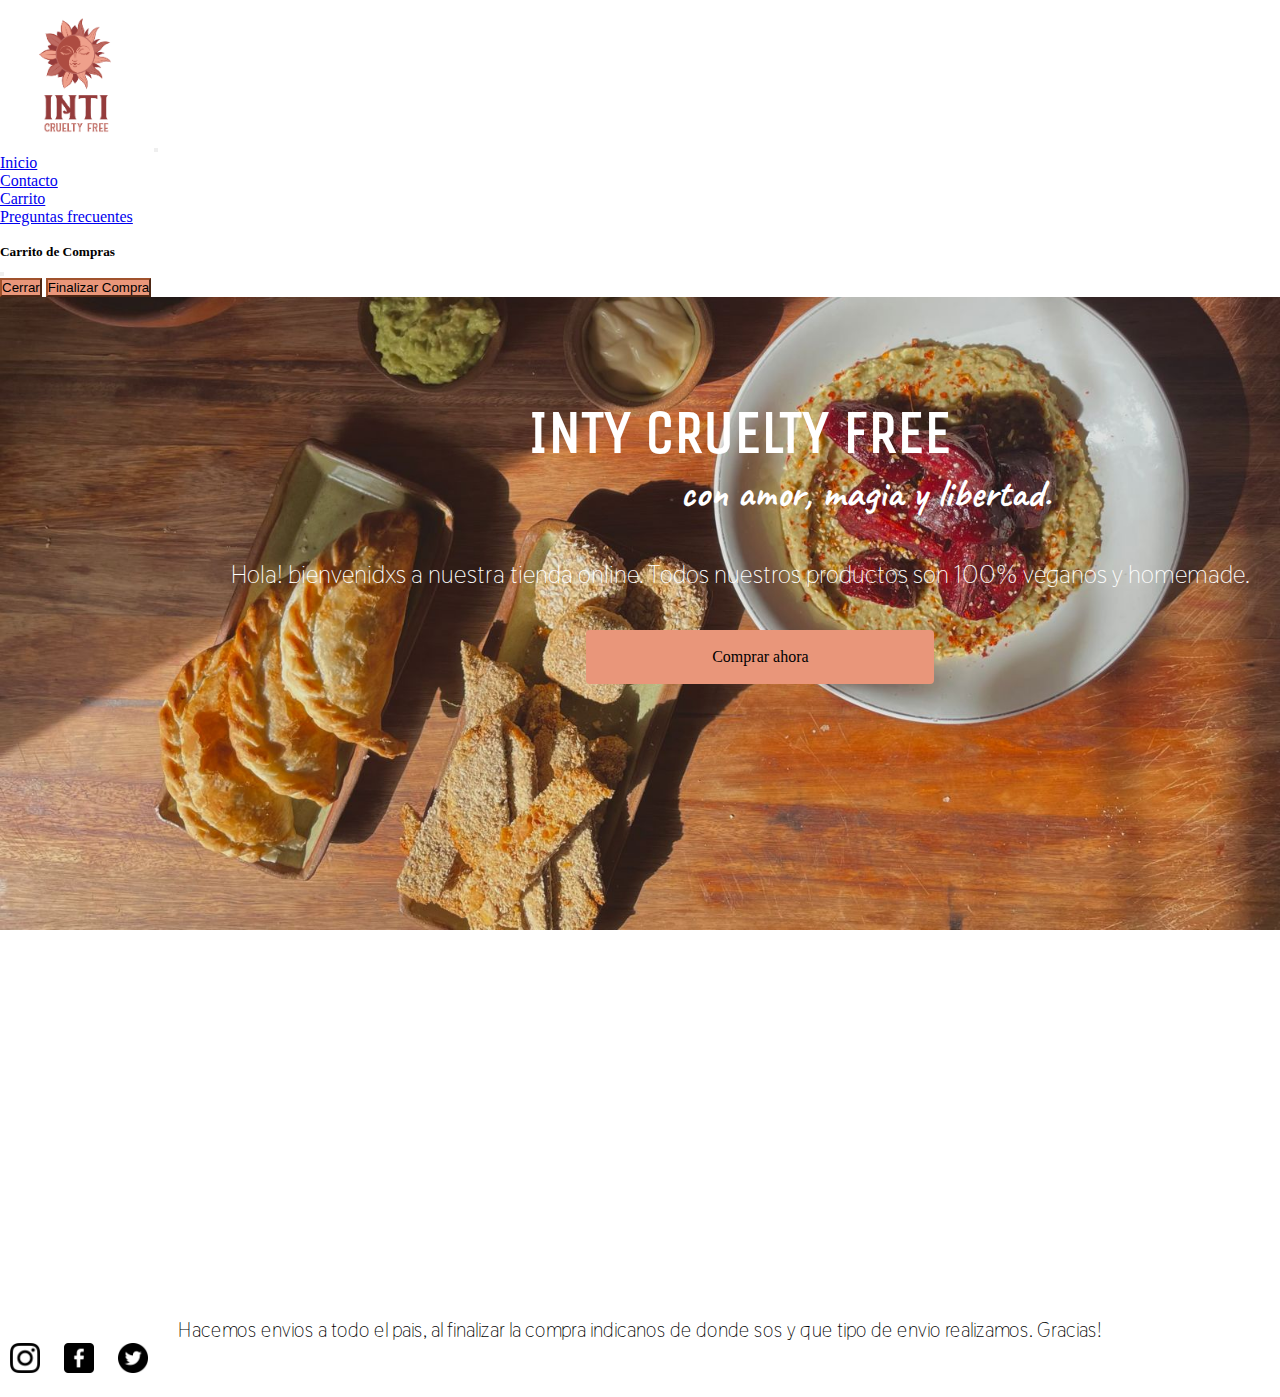
<file: index.html>
<!DOCTYPE html>
<html lang="en">

<head>
  <link rel="stylesheet" href="https://use.fontawesome.com/releases/v5.15.4/css/all.css"
    integrity="sha384-DyZ88mC6Up2uqS4h/KRgHuoeGwBcD4Ng9SiP4dIRy0EXTlnuz47vAwmeGwVChigm" crossorigin="anonymous">
  <!--  bootstrap -->
  <link href="https://cdn.jsdelivr.net/npm/bootstrap@5.2.0-beta1/dist/css/bootstrap.min.css" rel="stylesheet"
    integrity="sha384-0evHe/X+R7YkIZDRvuzKMRqM+OrBnVFBL6DOitfPri4tjfHxaWutUpFmBp4vmVor" crossorigin="anonymous">
  <link rel="stylesheet" href="styles.css">
  <link rel="preconnect" href="https://fonts.googleapis.com">
  <link rel="preconnect" href="https://fonts.gstatic.com" crossorigin>
  <link href="https://fonts.googleapis.com/css2?family=Unica+One&display=swap" rel="stylesheet">
  <link rel="preconnect" href="https://fonts.googleapis.com">
  <link rel="preconnect" href="https://fonts.gstatic.com" crossorigin>
  <link href="https://fonts.googleapis.com/css2?family=Caveat&family=Unica+One&display=swap" rel="stylesheet">
  <link rel="preconnect" href="https://fonts.googleapis.com">
  <link rel="preconnect" href="https://fonts.gstatic.com" crossorigin>
  <link href="https://fonts.googleapis.com/css2?family=Thasadith&display=swap" rel="stylesheet">
  <meta charset="UTF-8">
  <meta http-equiv="X-UA-Compatible" content="IE=edge">
  <meta name="viewport" content="width=device-width, initial-scale=1.0">
  <title>Document</title>
</head>

<body>
  <header>
    <nav class="navbar navbar-expand-lg navbar-light light-dark">
      <div class="container-fluid">
        <a class="navbar-brand" href="./index.html"><img src="./assets/PARA PS_Mesa de trabajo 1.png" alt="logo"
            width="150" height="150"></a>
        <button class="navbar-toggler" type="button" data-bs-toggle="collapse" data-bs-target="#navbarColor01"
          aria-controls="navbarColor01" aria-expanded="false" aria-label="Toggle navigation">
          <span class="navbar-toggler-icon "></span>
        </button>

        <div class="collapse navbar-collapse" id="navbarColor01">
          <ul class="navbar-nav me-auto mb-2 mb-lg-0">
            <li class="nav-item">
              <a class="nav-link active" aria-current="page" href="./index.html">Inicio</a>
            </li>
            <li class="nav-item">
              <a class="nav-link" href="./pages/contacto.html">Contacto</a>
            </li>
            <li class="nav-item">
              <a class="nav-link" href="./pages/carrito.html">Carrito</a>
            </li>
            <li class="nav-item">
              <a class="nav-link" href="./pages/faq.html">Preguntas frecuentes</a>
            </li>
          </ul>
          <ul className="navbar-nav me-auto">
            <li className="nav-item ">
              <a id="botonCarrito" data-bs-toggle="modal" data-bs-target="#idModal" class="btn btn-secondary"><i
                  class="fas fa-shopping-cart fa-1x"></i></a>
            </li>
          </ul>
        </div>
        <div>
        </div>
      </div>
    </nav>
    <div class="modal fade" id="idModal" tabindex="-1" aria-labelledby="exampleModalLabel" aria-hidden="true">
      <div class="modal-dialog">
        <div class="modal-content">
          <div class="modal-header">
            <h5 class="modal-title" id="exampleModalLabel">Carrito de Compras</h5>
            <button type="button" class="btn-close" data-bs-dismiss="modal" aria-label="Close"></button>
          </div>
          <div class="modal-body" id="modal-body">

          </div>
          <div class="row ml-ato">
            <p id="precioTotal"></p>
          </div>
          <div class="modal-footer">


            <button type="button" class="btn btn-secondary" data-bs-dismiss="modal">Cerrar</button>
            <button type="button" data-bs-dismiss="modal" class="btn btn-success" id="botonFinalizarCompra">Finalizar
              Compra</button>
          </div>
        </div>
      </div>
    </div>
  </header>
  <main>
    <div>
      <section class="hero">
        <H1>INTY CRUELTY FREE</H1>
        <h2>con amor, magia y libertad.</h2>
        <p>
          Hola! bienvenidxs a nuestra tienda online. Todos nuestros productos son 100% veganos y homemade.
        </p>
        <a href="./pages/carrito.html" class="button">Comprar ahora</a>
      </section>
    </div>
  </main>
  <footer>
    <p>Hacemos envios a todo el pais, al finalizar la compra indicanos de donde sos y que tipo de envio realizamos.
      Gracias! </p>
    <a href="https://www.instagram.com/inti.crueltyfree/?hl=es"> <img src="./assets/instagram.png" alt="instagram"></a>
    <a href=""><img src="./assets/facebook.png" alt="fb"></a>
    <a href=""><img src="./assets/gorjeo.png" alt="twitter"></a>
  </footer>
  <script src="https://cdn.jsdelivr.net/npm/bootstrap@5.2.0-beta1/dist/js/bootstrap.bundle.min.js"
    integrity="sha384-pprn3073KE6tl6bjs2QrFaJGz5/SUsLqktiwsUTF55Jfv3qYSDhgCecCxMW52nD2" crossorigin="anonymous">
    </script>
  <script src="./js/contacto.js"></script>
  <script src="./js/carrito.js"> </script>
</body>

</html>
</file>
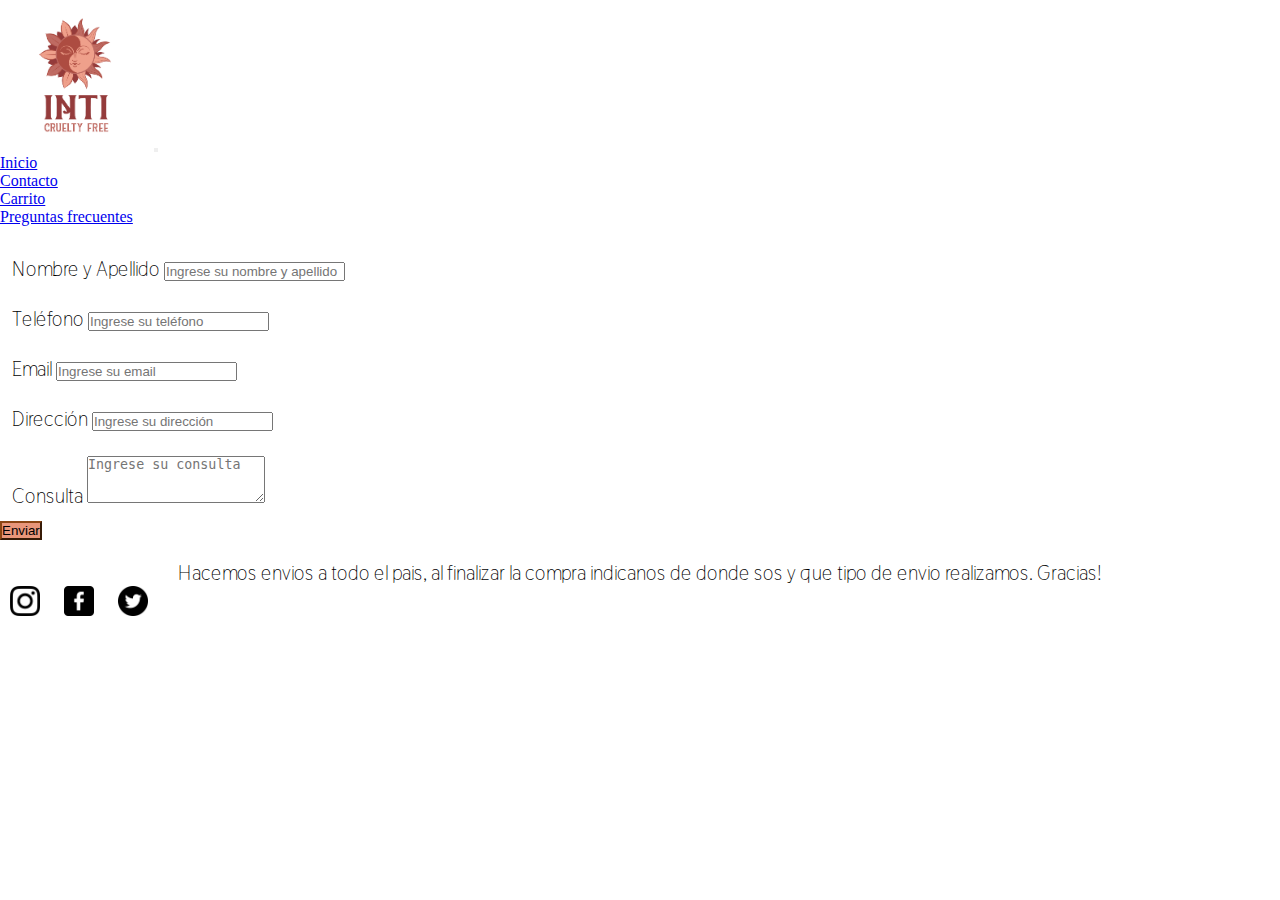
<file: pages/contacto.html>
<!DOCTYPE html>
<html lang="en">

<head>
    <meta charset="UTF-8">
    <meta http-equiv="X-UA-Compatible" content="IE=edge">
    <meta name="viewport" content="width=device-width, initial-scale=1.0">
    <link rel="stylesheet" href="../styles.css">
    <link rel="stylesheet" href="https://use.fontawesome.com/releases/v5.15.4/css/all.css"
        integrity="sha384-DyZ88mC6Up2uqS4h/KRgHuoeGwBcD4Ng9SiP4dIRy0EXTlnuz47vAwmeGwVChigm" crossorigin="anonymous">
    <link rel="preconnect" href="https://fonts.gstatic.com" crossorigin>
    <link href="https://fonts.googleapis.com/css2?family=Thasadith&display=swap" rel="stylesheet">
    <link href="https://cdn.jsdelivr.net/npm/bootstrap@5.2.0-beta1/dist/css/bootstrap.min.css" rel="stylesheet"
        integrity="sha384-0evHe/X+R7YkIZDRvuzKMRqM+OrBnVFBL6DOitfPri4tjfHxaWutUpFmBp4vmVor" crossorigin="anonymous">
    <title>Document</title>
</head>

<body>
    <header>
        <nav class="navbar navbar-expand-lg navbar-light light-dark">
            <div class="container-fluid">
                <a class="navbar-brand" href="../index.html"><img src="../assets/PARA PS_Mesa de trabajo 1.png"
                        alt="logo" width="150" height="150"></a>
                <button class="navbar-toggler" type="button" data-bs-toggle="collapse" data-bs-target="#navbarColor01"
                    aria-controls="navbarColor01" aria-expanded="false" aria-label="Toggle navigation">
                    <span class="navbar-toggler-icon "></span>
                </button>

                <div class="collapse navbar-collapse" id="navbarColor01">
                    <ul class="navbar-nav me-auto mb-2 mb-lg-0">
                        <li class="nav-item">
                            <a class="nav-link active" aria-current="page" href="../index.html">Inicio</a>
                        </li>
                        <li class="nav-item">
                            <a class="nav-link" href="../pages/contacto.html">Contacto</a>
                        </li>
                        <li class="nav-item">
                            <a class="nav-link" href="../pages/carrito.html">Carrito</a>
                        </li>
                        <li class="nav-item">
                            <a class="nav-link" href="../pages/faq.html">Preguntas frecuentes</a>
                        </li>
                    </ul>
                    <ul className="navbar-nav me-auto">
                        <li className="nav-item ">
                            <a id="botonCarrito" data-bs-toggle="modal" data-bs-target="#idModal"
                                class="btn btn-secondary"><i class="fas fa-shopping-cart fa-1x"></i></a>
                        </li>
                    </ul>
                </div>
                <div>
                </div>
            </div>
        </nav>
    </header>
    <!---- formulario -->
    <main>
        <div class="container">
            <form class="text-right">
                <div class="form-group">
                    <label for="nombreApellido">Nombre y Apellido</label>
                    <input type="text" class="form-control wide-input" id="nombreApellido"
                        placeholder="Ingrese su nombre y apellido">
                </div>
                <div class="form-group">
                    <label for="telefono">Teléfono</label>
                    <input type="tel" class="form-control" id="telefono" placeholder="Ingrese su teléfono">
                </div>
                <div class="form-group">
                    <label for="email">Email</label>
                    <input type="email" class="form-control" id="email" placeholder="Ingrese su email">
                </div>
                <div class="form-group">
                    <label for="direccion">Dirección</label>
                    <input type="text" class="form-control" id="direccion" placeholder="Ingrese su dirección">
                </div>
                <div class="form-group">
                    <label for="consulta">Consulta</label>
                    <textarea class="form-control" id="consulta" rows="3" placeholder="Ingrese su consulta"></textarea>
                </div>
                <button type="submit" class="btn btn-primary">Enviar</button>
            </form>
        </div>
    </main>
    <footer>
        <p>Hacemos envios a todo el pais, al finalizar la compra indicanos de donde sos y que tipo de envio realizamos.
            Gracias! </p>
        <a href="https://www.instagram.com/inti.crueltyfree/?hl=es"> <img src="../assets/instagram.png"
                alt="instagram"></a>
        <a href=""><img src="../assets/facebook.png" alt="fb"></a>
        <a href=""><img src="../assets/gorjeo.png" alt="twitter"></a>
    </footer>
    <script src="../js/contacto.js"></script>
</body>

</html>
</file>
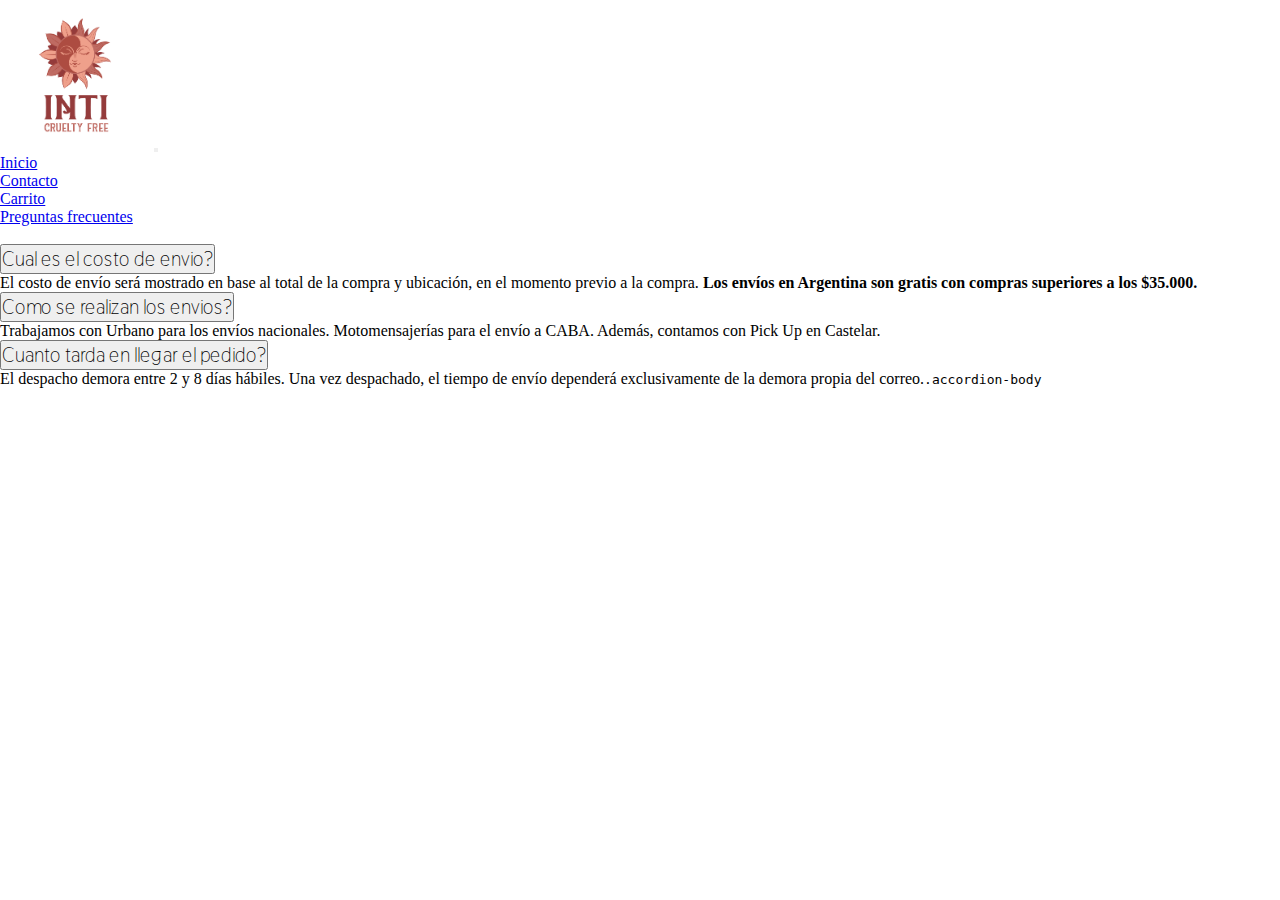
<file: pages/faq.html>
<!DOCTYPE html>
<html lang="en">
<head>
    <meta charset="UTF-8">
    <meta http-equiv="X-UA-Compatible" content="IE=edge">
    <meta name="viewport" content="width=device-width, initial-scale=1.0">
    <link href="https://cdn.jsdelivr.net/npm/bootstrap@5.2.3/dist/css/bootstrap.min.css" rel="stylesheet" integrity="sha384-rbsA2VBKQhggwzxH7pPCaAqO46MgnOM80zW1RWuH61DGLwZJEdK2Kadq2F9CUG65" crossorigin="anonymous">
    <!-- css -->
    <link rel="stylesheet" href="../styles.css">
    <link rel="preconnect" href="https://fonts.gstatic.com" crossorigin>
    <link href="https://fonts.googleapis.com/css2?family=Thasadith&display=swap" rel="stylesheet">
    <link rel="stylesheet" href="https://use.fontawesome.com/releases/v5.15.4/css/all.css" integrity="sha384-DyZ88mC6Up2uqS4h/KRgHuoeGwBcD4Ng9SiP4dIRy0EXTlnuz47vAwmeGwVChigm" crossorigin="anonymous">
    <title>Document</title>
</head>
<body>
    <header>
        <nav class="navbar navbar-expand-lg navbar-light light-dark">
            <div class="container-fluid">
                <a class="navbar-brand" href="../index.html"><img src="../assets/PARA PS_Mesa de trabajo 1.png"
                        alt="logo" width="150" height="150"></a>
                <button class="navbar-toggler" type="button" data-bs-toggle="collapse" data-bs-target="#navbarColor01"
                    aria-controls="navbarColor01" aria-expanded="false" aria-label="Toggle navigation">
                    <span class="navbar-toggler-icon "></span>
                </button>

                <div class="collapse navbar-collapse" id="navbarColor01">
                    <ul class="navbar-nav me-auto mb-2 mb-lg-0">
                        <li class="nav-item">
                            <a class="nav-link active" aria-current="page" href="../index.html">Inicio</a>
                        </li>
                        <li class="nav-item">
                            <a class="nav-link" href="../pages/contacto.html">Contacto</a>
                        </li>
                        <li class="nav-item">
                            <a class="nav-link" href="../pages/carrito.html">Carrito</a>
                        </li>
                        <li class="nav-item">
                            <a class="nav-link" href="../pages/faq.html">Preguntas frecuentes</a>
                        </li>
                    </ul>
                    <ul className="navbar-nav me-auto">
                        <li className="nav-item ">
                            <a id="botonCarrito" data-bs-toggle="modal" data-bs-target="#idModal"
                                class="btn btn-secondary"><i class="fas fa-shopping-cart fa-1x"></i></a>
                        </li>
                    </ul>
                </div>
                <div>
                </div>
            </div>
        </nav>
    </header>
    <main>
        <div class="accordion" id="accordionExample">
            <div class="accordion-item">
              <h2 class="accordion-header" id="headingOne">
                <button class="accordion-button" type="button" data-bs-toggle="collapse" data-bs-target="#collapseOne" aria-expanded="true" aria-controls="collapseOne">
                  Cual es el costo de envio?
                </button>
              </h2>
              <div id="collapseOne" class="accordion-collapse collapse show" aria-labelledby="headingOne" data-bs-parent="#accordionExample">
                <div class="accordion-body">
                El costo de envío será mostrado en base al total de la compra y ubicación, en el momento previo a la compra.

                 <strong> Los envíos en Argentina son gratis con compras superiores a los $35.000.</strong>
                </div>
              </div>
            </div>
            <div class="accordion-item">
              <h2 class="accordion-header" id="headingTwo">
                <button class="accordion-button collapsed" type="button" data-bs-toggle="collapse" data-bs-target="#collapseTwo" aria-expanded="false" aria-controls="collapseTwo">
                  Como se realizan los envios?
                </button>
              </h2>
              <div id="collapseTwo" class="accordion-collapse collapse" aria-labelledby="headingTwo" data-bs-parent="#accordionExample">
                <div class="accordion-body">
                    Trabajamos con Urbano para los envíos nacionales. Motomensajerías para el envío a CABA.

                    Además, contamos con Pick Up en Castelar.
                </div>
              </div>
            </div>
            <div class="accordion-item">
              <h2 class="accordion-header" id="headingThree">
                <button class="accordion-button collapsed" type="button" data-bs-toggle="collapse" data-bs-target="#collapseThree" aria-expanded="false" aria-controls="collapseThree">
                  Cuanto tarda en llegar el pedido?
                </button>
              </h2>
              <div id="collapseThree" class="accordion-collapse collapse" aria-labelledby="headingThree" data-bs-parent="#accordionExample">
                <div class="accordion-body">
                    El despacho demora entre 2 y 8 días hábiles. Una vez despachado, el tiempo de envío dependerá exclusivamente de la demora propia del correo.<code>.accordion-body</code>
                </div>
              </div>
            </div>
          </div>
    </main>
    <footer>

    </footer>
    <script src="https://cdn.jsdelivr.net/npm/bootstrap@5.2.3/dist/js/bootstrap.bundle.min.js" integrity="sha384-kenU1KFdBIe4zVF0s0G1M5b4hcpxyD9F7jL+jjXkk+Q2h455rYXK/7HAuoJl+0I4" crossorigin="anonymous"></script>
</body>
</html>
</file>
<file: styles.css>
* {
    padding: 0px;
    margin: 0px;
}

.card {
    height: 100%;
    padding: 5px;
}


.card-img-top {
    height: 500px;
    object-fit: cover;
}

.card-title {
    color: indianred
}

.card-text {
    color: saddlebrown;
}


.btn {
    background-color: darksalmon;
    color: black;
    border-color: sienna;
}


main .hero {
    background-image: url(./assets/portada.jpeg);
    width: 100%;
    height: 800px;
    background-repeat: no-repeat;
    background-size: cover;
    background-position: center;
    background-attachment: fixed;
    padding: 100px;
}

.hero h1 {
    font-family: 'Unica One', cursive;
    font-size: 60px;
    text-align: center;
    color: white;

}

.hero h2 {
    font-family: 'Caveat', cursive;
    font-size: 40px;
    color: white;
    text-align: center;
    margin-left: 250px;
}

.hero p {
    color: white;
    font-size: 25px;
    font-family: 'Thasadith', sans-serif;
    text-align: center;
    padding: 40px;
}

.hero a {
    display: flex;
    justify-content: center;
    align-items: center;
    height: 30px;
    width: 300px;
    margin-left: 38%;
}

.hero a:hover {
    color: black;
    background-color: sienna;
}

.button {
    display: inline-block;
    padding: 12px 24px;
    background-color: darksalmon;
    color: black;
    text-decoration: none;
    border-radius: 4px;
    text-align: center;
}

.form-group {
    padding: 12px;
}

.form-group label {
    font-family: 'Thasadith', sans-serif;
    font-size: 20px;
}

.text-right button {
    background-color: darksalmon;
    border-color: saddlebrown;
}

.text-right button:hover {
    background-color: saddlebrown;
    border-color: darksalmon;
}

.accordion-button{
    font-family: 'Thasadith', sans-serif;
    font-size: 20px;
}

.accordion-button:hover{
    background-color: darksalmon;
    color:black
}

footer a img {
    width: 30px;
    height: 30px;
    margin-right: 10px;
    margin-left: 10px;
}

footer {
    margin-top: 20px;
    margin-bottom: 20px;
}

footer p {
    font-family: 'Thasadith', sans-serif;
    text-align: center;
    font-size: 20px;
}

@media screen and (max-width: 736px) {
    .hero h1 {
        font-size: 30px;
    }

    .hero h2 {
        font-size: 20px;
        margin-left: 10px;
    }

    .hero p {
        font-size: 13px;
        padding: 0px;
    }

    .hero a {
        margin-left: 0%;
        width: 200px;
    }

    footer p {
        font-size: 13px;
    }
}
</file>
